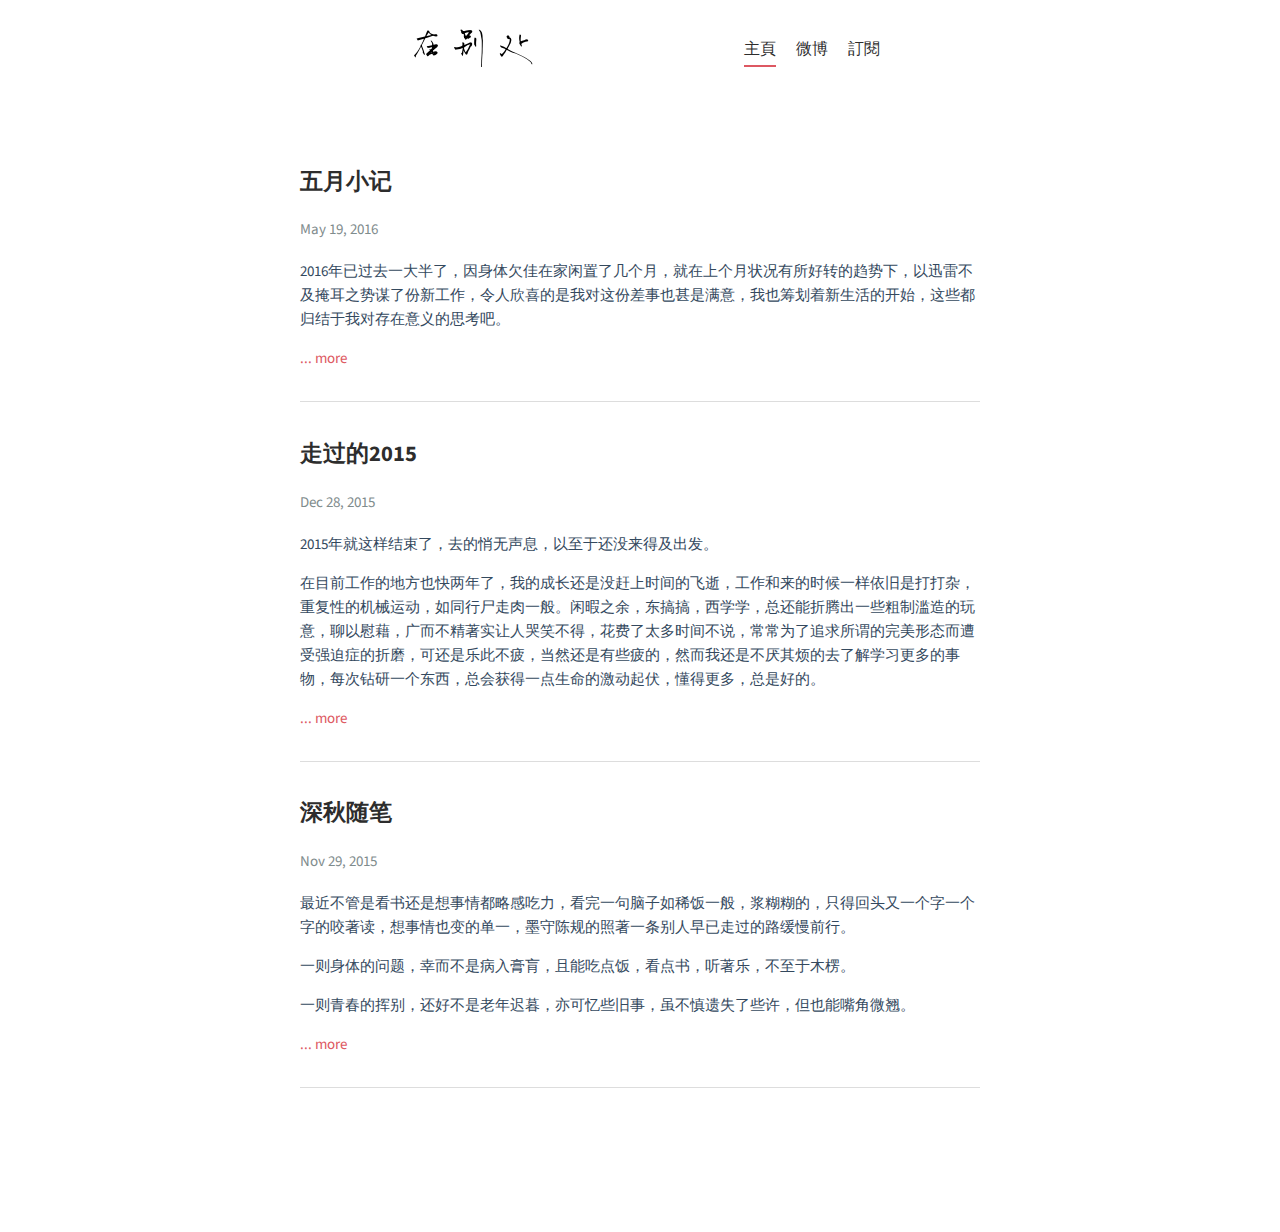
<file: index.html>
<!DOCTYPE html><html><head><meta charset="utf-8"><meta name="X-UA-Compatible" content="IE=edge"><title>在别处</title><meta name="description" content="A Blog Powered By Hexo"><meta name="viewport" content="width=device-width, initial-scale=1"><link rel="short icon" href="/favicon.ico"><link rel="stylesheet" href="/css/kae.css"><link rel="stylesheet" href="http://fonts.useso.com/css?family=Source+Sans+Pro:400,600" type="text/css"></head><body><header><a href="/" class="logo-link"><img src="/logo.png"></a><ul class="nav nav-list"><li class="nav-list-item"><a href="/" target="_self" class="nav-list-link active">主頁</a></li><li class="nav-list-item"><a href="http://weibo.com/5936014443/profile?rightmod=1&amp;wvr=6&amp;mod=personnumber&amp;is_all=1" target="_blank" class="nav-list-link">微博</a></li><li class="nav-list-item"><a href="/atom.xml" target="_self" class="nav-list-link">訂閱</a></li></ul></header><section class="container"><ul class="home post-list"><li class="post-list-item"><article class="post-block"><h2 class="post-title"><a href="/2016/05/19/new-life/" class="post-title-link">五月小记</a></h2><div class="post-meta"><div class="post-time">May 19, 2016</div></div><div class="post-content"><p>2016年已过去一大半了，因身体欠佳在家闲置了几个月，就在上个月状况有所好转的趋势下，以迅雷不及掩耳之势谋了份新工作，令人欣喜的是我对这份差事也甚是满意，我也筹划着新生活的开始，这些都归结于我对存在意义的思考吧。</div><a href="2016/05/19/new-life/" class="read-more">... more</a></article></li><li class="post-list-item"><article class="post-block"><h2 class="post-title"><a href="/2015/12/28/2015-summary/" class="post-title-link">走过的2015</a></h2><div class="post-meta"><div class="post-time">Dec 28, 2015</div></div><div class="post-content"><p>2015年就这样结束了，去的悄无声息，以至于还没来得及出发。</p>
<p>在目前工作的地方也快两年了，我的成长还是没赶上时间的飞逝，工作和来的时候一样依旧是打打杂，重复性的机械运动，如同行尸走肉一般。闲暇之余，东搞搞，西学学，总还能折腾出一些粗制滥造的玩意，聊以慰藉，广而不精著实让人哭笑不得，花费了太多时间不说，常常为了追求所谓的完美形态而遭受强迫症的折磨，可还是乐此不疲，当然还是有些疲的，然而我还是不厌其烦的去了解学习更多的事物，每次钻研一个东西，总会获得一点生命的激动起伏，懂得更多，总是好的。</div><a href="2015/12/28/2015-summary/" class="read-more">... more</a></article></li><li class="post-list-item"><article class="post-block"><h2 class="post-title"><a href="/2015/11/29/shen-qiu-sui-bi/" class="post-title-link">深秋随笔</a></h2><div class="post-meta"><div class="post-time">Nov 29, 2015</div></div><div class="post-content"><p>最近不管是看书还是想事情都略感吃力，看完一句脑子如稀饭一般，浆糊糊的，只得回头又一个字一个字的咬著读，想事情也变的单一，墨守陈规的照著一条别人早已走过的路缓慢前行。</p>
<p>一则身体的问题，幸而不是病入膏肓，且能吃点饭，看点书，听著乐，不至于木楞。</p>
<p>一则青春的挥别，还好不是老年迟暮，亦可忆些旧事，虽不慎遗失了些许，但也能嘴角微翘。</div><a href="2015/11/29/shen-qiu-sui-bi/" class="read-more">... more</a></article></li></ul></section><footer><div class="paginator"><a class="prev"> </a><a class="prev"> </a></div></footer><script src="https://cdn.mathjax.org/mathjax/latest/MathJax.js?config=TeX-AMS-MML_HTMLorMML"></script></body></html>
</file>
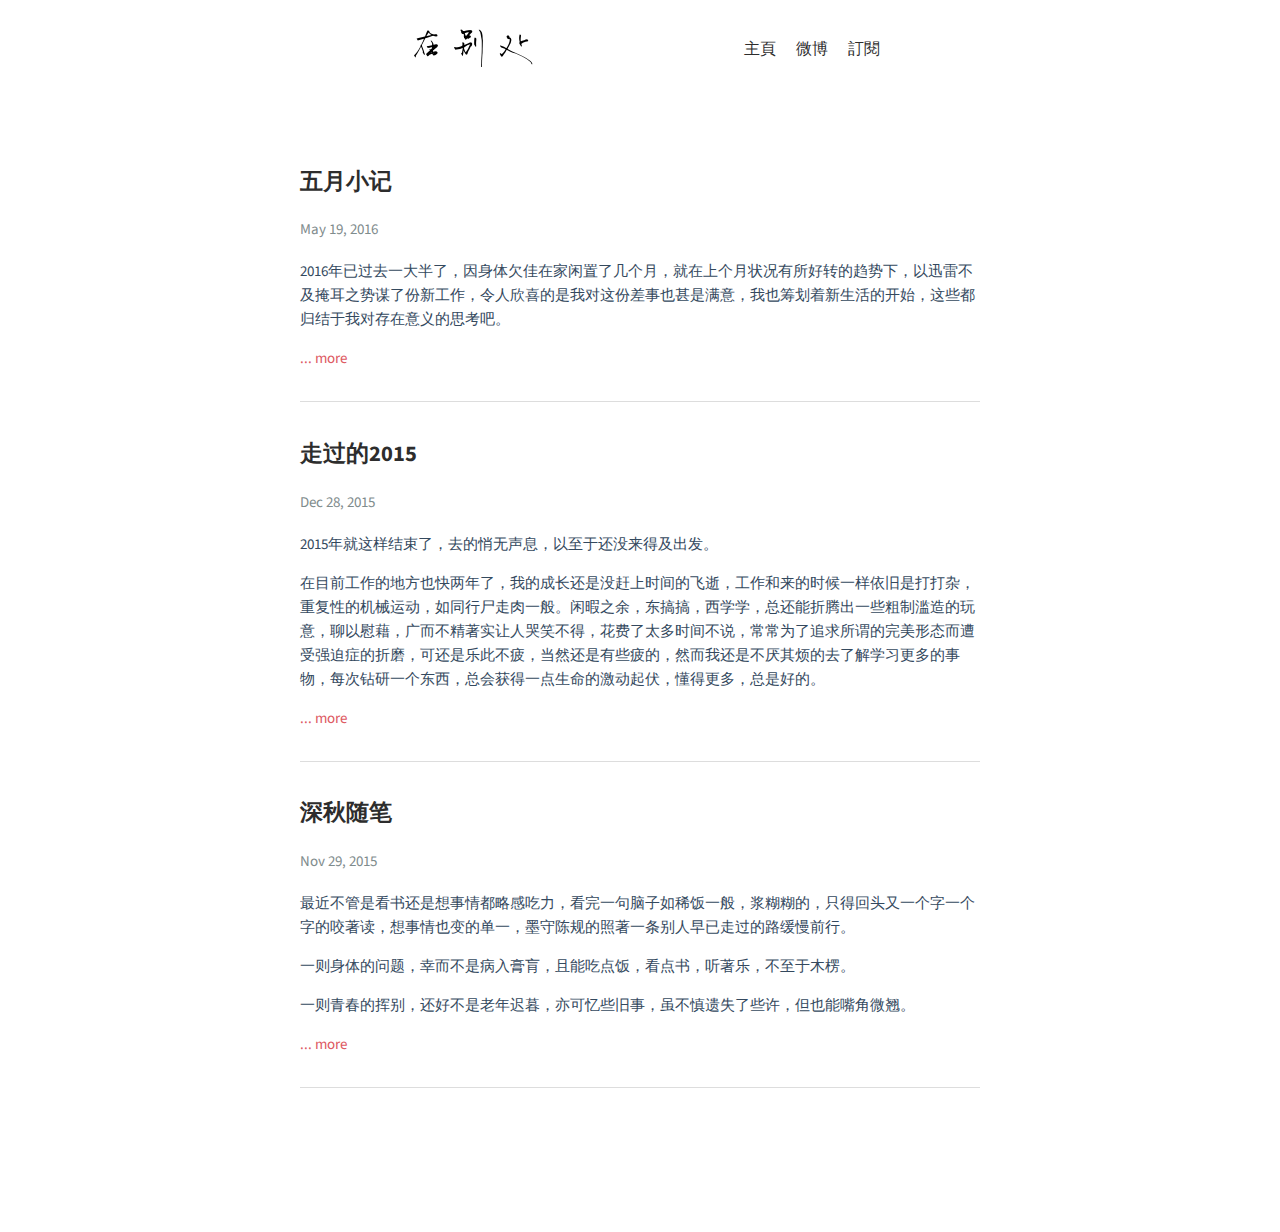
<file: archives/index.html>
<!DOCTYPE html><html><head><meta charset="utf-8"><meta name="X-UA-Compatible" content="IE=edge"><title>在别处</title><meta name="description" content="A Blog Powered By Hexo"><meta name="viewport" content="width=device-width, initial-scale=1"><link rel="short icon" href="/favicon.ico"><link rel="stylesheet" href="/css/kae.css"><link rel="stylesheet" href="http://fonts.useso.com/css?family=Source+Sans+Pro:400,600" type="text/css"></head><body><header><a href="/" class="logo-link"><img src="/logo.png"></a><ul class="nav nav-list"><li class="nav-list-item"><a href="/" target="_self" class="nav-list-link">主頁</a></li><li class="nav-list-item"><a href="http://weibo.com/5936014443/profile?rightmod=1&amp;wvr=6&amp;mod=personnumber&amp;is_all=1" target="_blank" class="nav-list-link">微博</a></li><li class="nav-list-item"><a href="/atom.xml" target="_self" class="nav-list-link">訂閱</a></li></ul></header><section class="container"><ul class="home post-list"><li class="post-list-item"><article class="post-block"><h2 class="post-title"><a href="/2016/05/19/new-life/" class="post-title-link">五月小记</a></h2><div class="post-meta"><div class="post-time">May 19, 2016</div></div><div class="post-content"><p>2016年已过去一大半了，因身体欠佳在家闲置了几个月，就在上个月状况有所好转的趋势下，以迅雷不及掩耳之势谋了份新工作，令人欣喜的是我对这份差事也甚是满意，我也筹划着新生活的开始，这些都归结于我对存在意义的思考吧。</div><a href="2016/05/19/new-life/" class="read-more">... more</a></article></li><li class="post-list-item"><article class="post-block"><h2 class="post-title"><a href="/2015/12/28/2015-summary/" class="post-title-link">走过的2015</a></h2><div class="post-meta"><div class="post-time">Dec 28, 2015</div></div><div class="post-content"><p>2015年就这样结束了，去的悄无声息，以至于还没来得及出发。</p>
<p>在目前工作的地方也快两年了，我的成长还是没赶上时间的飞逝，工作和来的时候一样依旧是打打杂，重复性的机械运动，如同行尸走肉一般。闲暇之余，东搞搞，西学学，总还能折腾出一些粗制滥造的玩意，聊以慰藉，广而不精著实让人哭笑不得，花费了太多时间不说，常常为了追求所谓的完美形态而遭受强迫症的折磨，可还是乐此不疲，当然还是有些疲的，然而我还是不厌其烦的去了解学习更多的事物，每次钻研一个东西，总会获得一点生命的激动起伏，懂得更多，总是好的。</div><a href="2015/12/28/2015-summary/" class="read-more">... more</a></article></li><li class="post-list-item"><article class="post-block"><h2 class="post-title"><a href="/2015/11/29/shen-qiu-sui-bi/" class="post-title-link">深秋随笔</a></h2><div class="post-meta"><div class="post-time">Nov 29, 2015</div></div><div class="post-content"><p>最近不管是看书还是想事情都略感吃力，看完一句脑子如稀饭一般，浆糊糊的，只得回头又一个字一个字的咬著读，想事情也变的单一，墨守陈规的照著一条别人早已走过的路缓慢前行。</p>
<p>一则身体的问题，幸而不是病入膏肓，且能吃点饭，看点书，听著乐，不至于木楞。</p>
<p>一则青春的挥别，还好不是老年迟暮，亦可忆些旧事，虽不慎遗失了些许，但也能嘴角微翘。</div><a href="2015/11/29/shen-qiu-sui-bi/" class="read-more">... more</a></article></li></ul></section><footer><div class="paginator"><a class="prev"> </a><a class="prev"> </a></div></footer><script src="https://cdn.mathjax.org/mathjax/latest/MathJax.js?config=TeX-AMS-MML_HTMLorMML"></script></body></html>
</file>
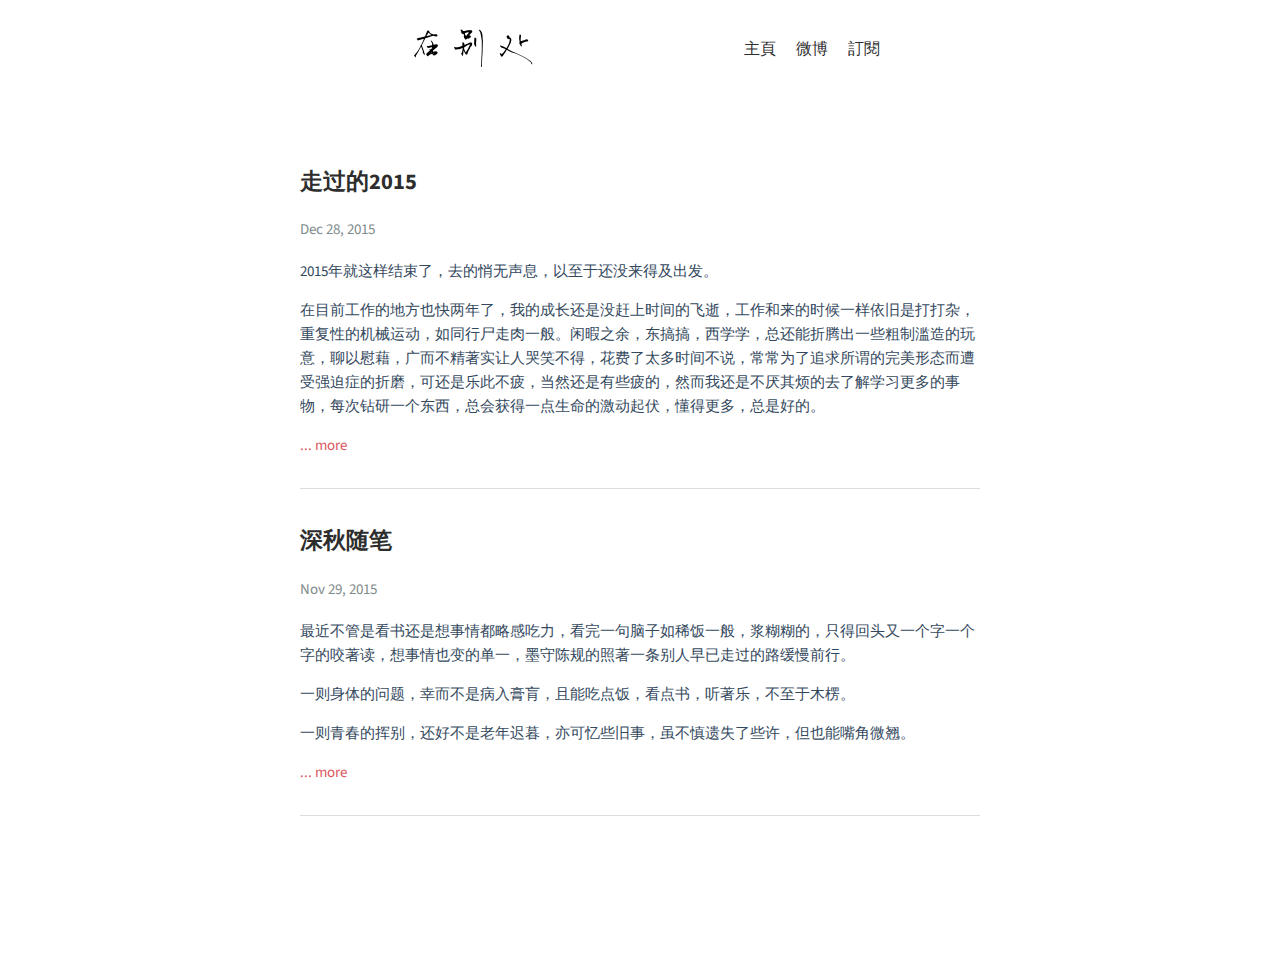
<file: archives/2015/index.html>
<!DOCTYPE html><html><head><meta charset="utf-8"><meta name="X-UA-Compatible" content="IE=edge"><title>在别处</title><meta name="description" content="A Blog Powered By Hexo"><meta name="viewport" content="width=device-width, initial-scale=1"><link rel="short icon" href="/favicon.ico"><link rel="stylesheet" href="/css/kae.css"><link rel="stylesheet" href="http://fonts.useso.com/css?family=Source+Sans+Pro:400,600" type="text/css"></head><body><header><a href="/" class="logo-link"><img src="/logo.png"></a><ul class="nav nav-list"><li class="nav-list-item"><a href="/" target="_self" class="nav-list-link">主頁</a></li><li class="nav-list-item"><a href="http://weibo.com/5936014443/profile?rightmod=1&amp;wvr=6&amp;mod=personnumber&amp;is_all=1" target="_blank" class="nav-list-link">微博</a></li><li class="nav-list-item"><a href="/atom.xml" target="_self" class="nav-list-link">訂閱</a></li></ul></header><section class="container"><ul class="home post-list"><li class="post-list-item"><article class="post-block"><h2 class="post-title"><a href="/2015/12/28/2015-summary/" class="post-title-link">走过的2015</a></h2><div class="post-meta"><div class="post-time">Dec 28, 2015</div></div><div class="post-content"><p>2015年就这样结束了，去的悄无声息，以至于还没来得及出发。</p>
<p>在目前工作的地方也快两年了，我的成长还是没赶上时间的飞逝，工作和来的时候一样依旧是打打杂，重复性的机械运动，如同行尸走肉一般。闲暇之余，东搞搞，西学学，总还能折腾出一些粗制滥造的玩意，聊以慰藉，广而不精著实让人哭笑不得，花费了太多时间不说，常常为了追求所谓的完美形态而遭受强迫症的折磨，可还是乐此不疲，当然还是有些疲的，然而我还是不厌其烦的去了解学习更多的事物，每次钻研一个东西，总会获得一点生命的激动起伏，懂得更多，总是好的。</div><a href="2015/12/28/2015-summary/" class="read-more">... more</a></article></li><li class="post-list-item"><article class="post-block"><h2 class="post-title"><a href="/2015/11/29/shen-qiu-sui-bi/" class="post-title-link">深秋随笔</a></h2><div class="post-meta"><div class="post-time">Nov 29, 2015</div></div><div class="post-content"><p>最近不管是看书还是想事情都略感吃力，看完一句脑子如稀饭一般，浆糊糊的，只得回头又一个字一个字的咬著读，想事情也变的单一，墨守陈规的照著一条别人早已走过的路缓慢前行。</p>
<p>一则身体的问题，幸而不是病入膏肓，且能吃点饭，看点书，听著乐，不至于木楞。</p>
<p>一则青春的挥别，还好不是老年迟暮，亦可忆些旧事，虽不慎遗失了些许，但也能嘴角微翘。</div><a href="2015/11/29/shen-qiu-sui-bi/" class="read-more">... more</a></article></li></ul></section><footer><div class="paginator"><a class="prev"> </a><a class="prev"> </a></div></footer><script src="https://cdn.mathjax.org/mathjax/latest/MathJax.js?config=TeX-AMS-MML_HTMLorMML"></script></body></html>
</file>
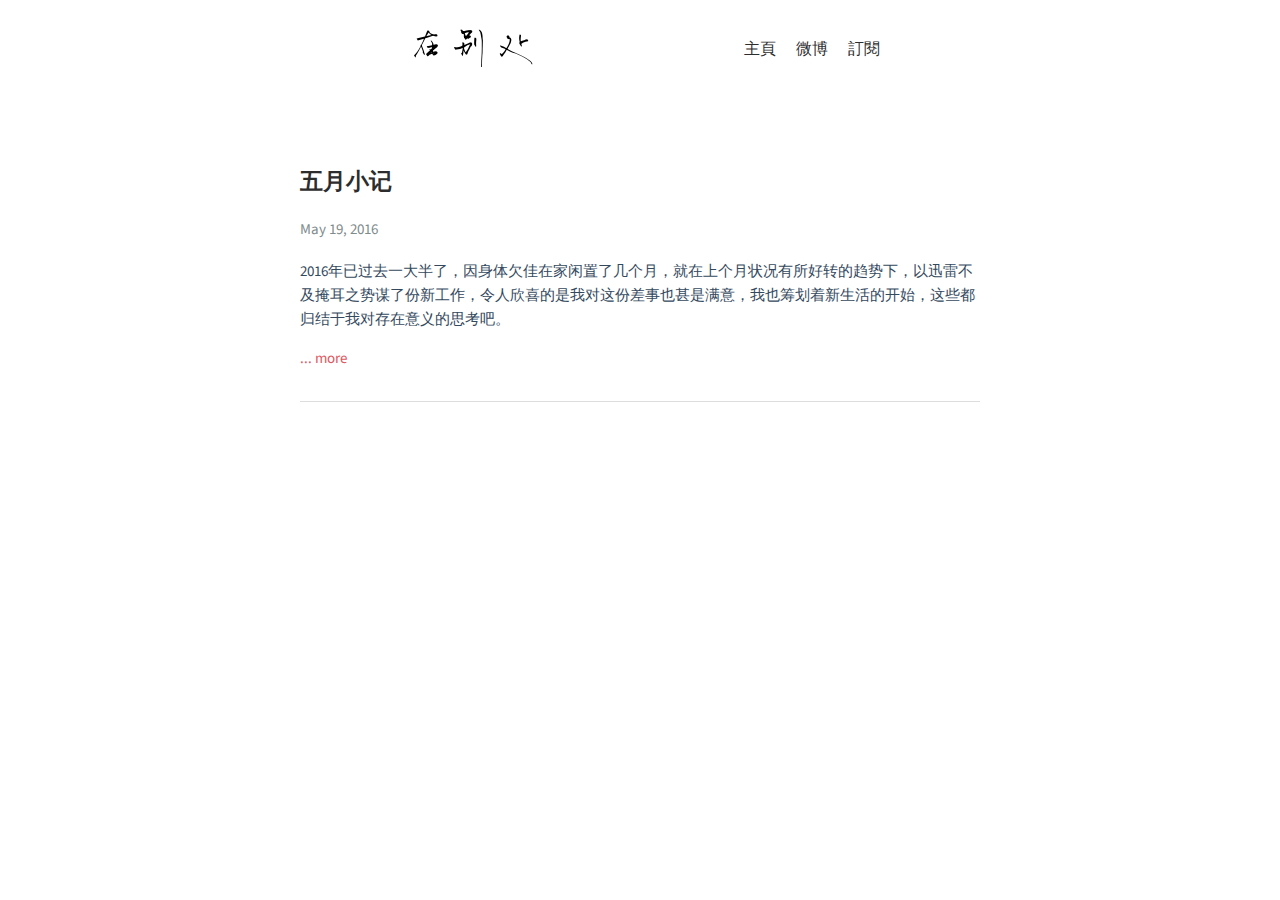
<file: archives/2016/index.html>
<!DOCTYPE html><html><head><meta charset="utf-8"><meta name="X-UA-Compatible" content="IE=edge"><title>在别处</title><meta name="description" content="A Blog Powered By Hexo"><meta name="viewport" content="width=device-width, initial-scale=1"><link rel="short icon" href="/favicon.ico"><link rel="stylesheet" href="/css/kae.css"><link rel="stylesheet" href="http://fonts.useso.com/css?family=Source+Sans+Pro:400,600" type="text/css"></head><body><header><a href="/" class="logo-link"><img src="/logo.png"></a><ul class="nav nav-list"><li class="nav-list-item"><a href="/" target="_self" class="nav-list-link">主頁</a></li><li class="nav-list-item"><a href="http://weibo.com/5936014443/profile?rightmod=1&amp;wvr=6&amp;mod=personnumber&amp;is_all=1" target="_blank" class="nav-list-link">微博</a></li><li class="nav-list-item"><a href="/atom.xml" target="_self" class="nav-list-link">訂閱</a></li></ul></header><section class="container"><ul class="home post-list"><li class="post-list-item"><article class="post-block"><h2 class="post-title"><a href="/2016/05/19/new-life/" class="post-title-link">五月小记</a></h2><div class="post-meta"><div class="post-time">May 19, 2016</div></div><div class="post-content"><p>2016年已过去一大半了，因身体欠佳在家闲置了几个月，就在上个月状况有所好转的趋势下，以迅雷不及掩耳之势谋了份新工作，令人欣喜的是我对这份差事也甚是满意，我也筹划着新生活的开始，这些都归结于我对存在意义的思考吧。</div><a href="2016/05/19/new-life/" class="read-more">... more</a></article></li></ul></section><footer><div class="paginator"><a class="prev"> </a><a class="prev"> </a></div></footer><script src="https://cdn.mathjax.org/mathjax/latest/MathJax.js?config=TeX-AMS-MML_HTMLorMML"></script></body></html>
</file>
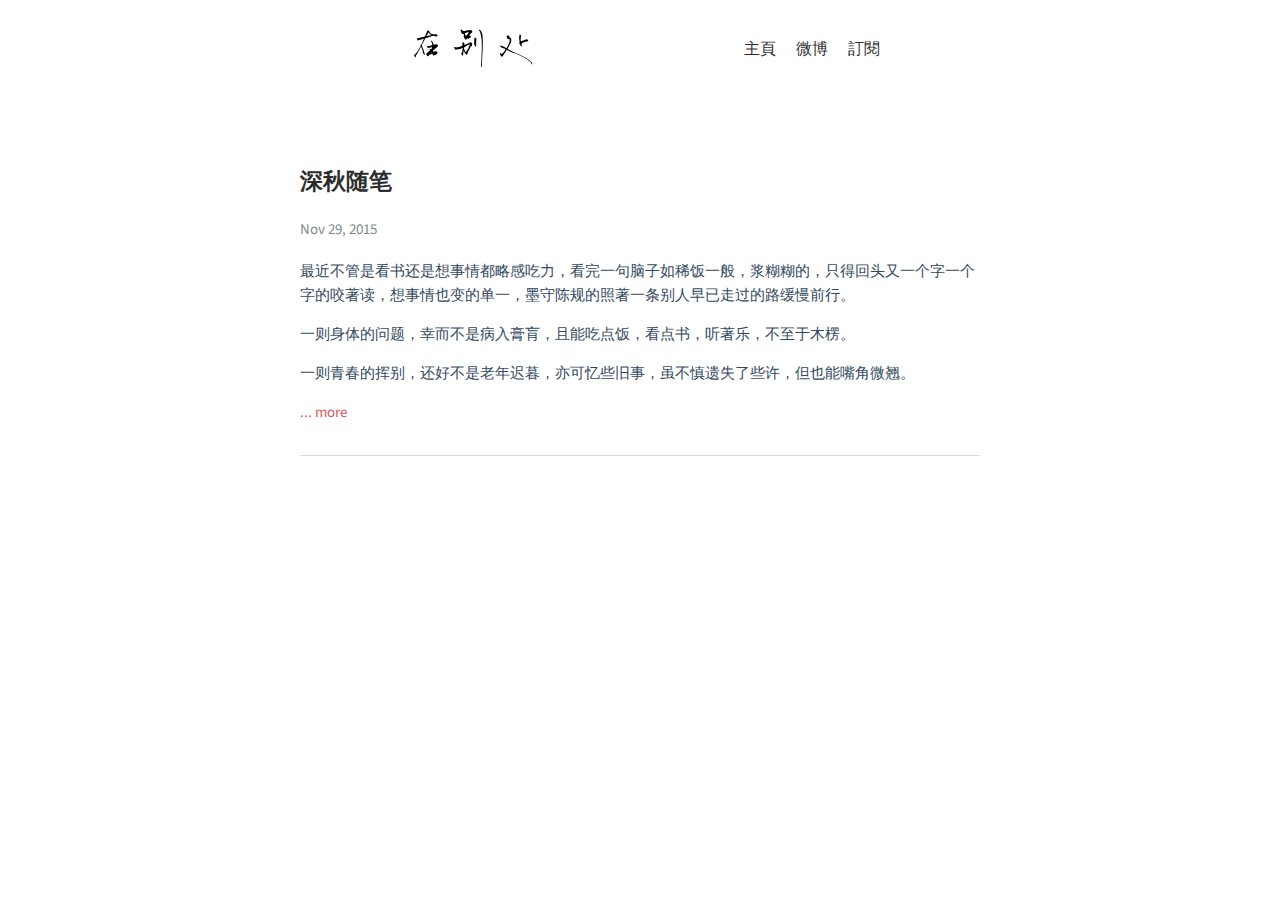
<file: archives/2015/11/index.html>
<!DOCTYPE html><html><head><meta charset="utf-8"><meta name="X-UA-Compatible" content="IE=edge"><title>在别处</title><meta name="description" content="A Blog Powered By Hexo"><meta name="viewport" content="width=device-width, initial-scale=1"><link rel="short icon" href="/favicon.ico"><link rel="stylesheet" href="/css/kae.css"><link rel="stylesheet" href="http://fonts.useso.com/css?family=Source+Sans+Pro:400,600" type="text/css"></head><body><header><a href="/" class="logo-link"><img src="/logo.png"></a><ul class="nav nav-list"><li class="nav-list-item"><a href="/" target="_self" class="nav-list-link">主頁</a></li><li class="nav-list-item"><a href="http://weibo.com/5936014443/profile?rightmod=1&amp;wvr=6&amp;mod=personnumber&amp;is_all=1" target="_blank" class="nav-list-link">微博</a></li><li class="nav-list-item"><a href="/atom.xml" target="_self" class="nav-list-link">訂閱</a></li></ul></header><section class="container"><ul class="home post-list"><li class="post-list-item"><article class="post-block"><h2 class="post-title"><a href="/2015/11/29/shen-qiu-sui-bi/" class="post-title-link">深秋随笔</a></h2><div class="post-meta"><div class="post-time">Nov 29, 2015</div></div><div class="post-content"><p>最近不管是看书还是想事情都略感吃力，看完一句脑子如稀饭一般，浆糊糊的，只得回头又一个字一个字的咬著读，想事情也变的单一，墨守陈规的照著一条别人早已走过的路缓慢前行。</p>
<p>一则身体的问题，幸而不是病入膏肓，且能吃点饭，看点书，听著乐，不至于木楞。</p>
<p>一则青春的挥别，还好不是老年迟暮，亦可忆些旧事，虽不慎遗失了些许，但也能嘴角微翘。</div><a href="2015/11/29/shen-qiu-sui-bi/" class="read-more">... more</a></article></li></ul></section><footer><div class="paginator"><a class="prev"> </a><a class="prev"> </a></div></footer><script src="https://cdn.mathjax.org/mathjax/latest/MathJax.js?config=TeX-AMS-MML_HTMLorMML"></script></body></html>
</file>
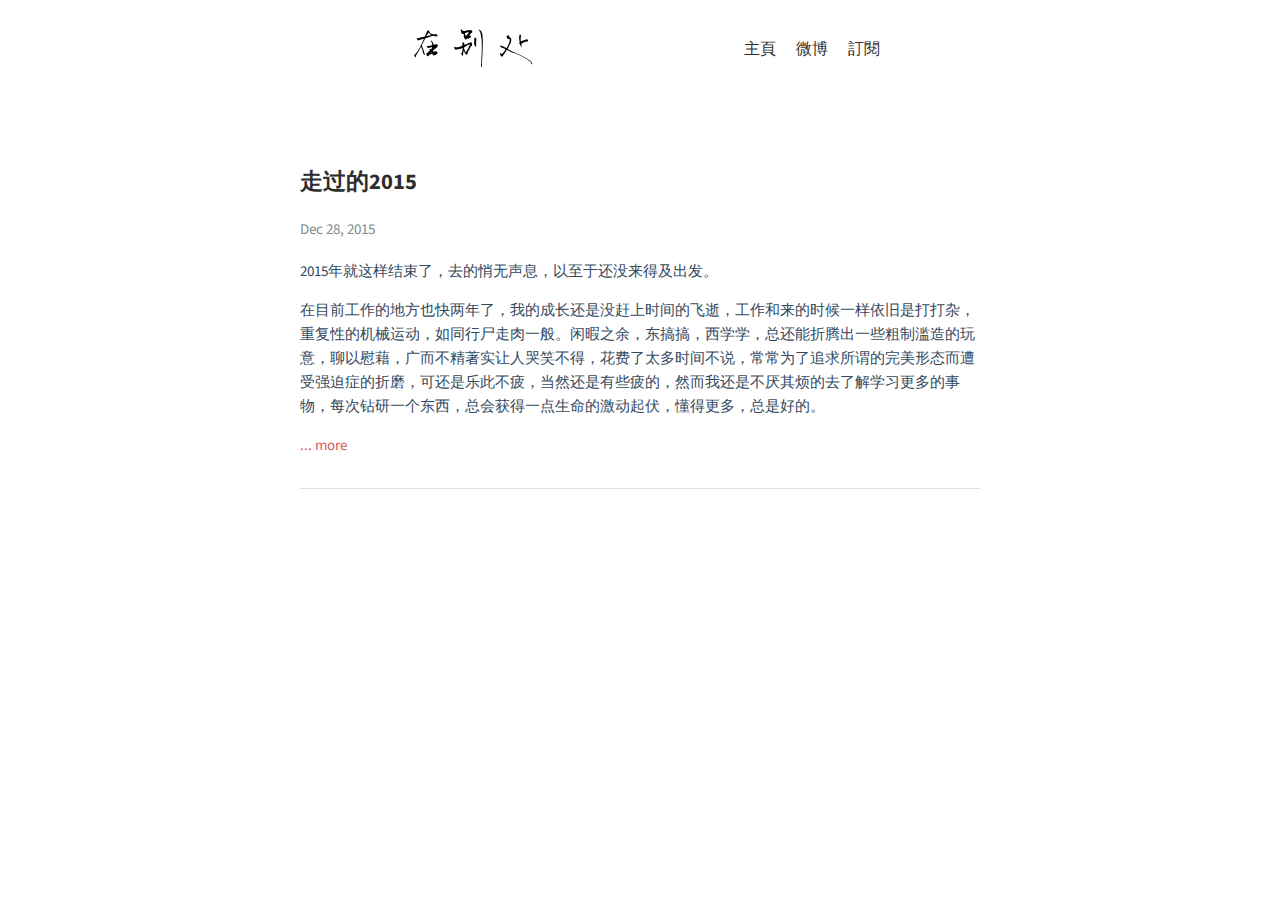
<file: archives/2015/12/index.html>
<!DOCTYPE html><html><head><meta charset="utf-8"><meta name="X-UA-Compatible" content="IE=edge"><title>在别处</title><meta name="description" content="A Blog Powered By Hexo"><meta name="viewport" content="width=device-width, initial-scale=1"><link rel="short icon" href="/favicon.ico"><link rel="stylesheet" href="/css/kae.css"><link rel="stylesheet" href="http://fonts.useso.com/css?family=Source+Sans+Pro:400,600" type="text/css"></head><body><header><a href="/" class="logo-link"><img src="/logo.png"></a><ul class="nav nav-list"><li class="nav-list-item"><a href="/" target="_self" class="nav-list-link">主頁</a></li><li class="nav-list-item"><a href="http://weibo.com/5936014443/profile?rightmod=1&amp;wvr=6&amp;mod=personnumber&amp;is_all=1" target="_blank" class="nav-list-link">微博</a></li><li class="nav-list-item"><a href="/atom.xml" target="_self" class="nav-list-link">訂閱</a></li></ul></header><section class="container"><ul class="home post-list"><li class="post-list-item"><article class="post-block"><h2 class="post-title"><a href="/2015/12/28/2015-summary/" class="post-title-link">走过的2015</a></h2><div class="post-meta"><div class="post-time">Dec 28, 2015</div></div><div class="post-content"><p>2015年就这样结束了，去的悄无声息，以至于还没来得及出发。</p>
<p>在目前工作的地方也快两年了，我的成长还是没赶上时间的飞逝，工作和来的时候一样依旧是打打杂，重复性的机械运动，如同行尸走肉一般。闲暇之余，东搞搞，西学学，总还能折腾出一些粗制滥造的玩意，聊以慰藉，广而不精著实让人哭笑不得，花费了太多时间不说，常常为了追求所谓的完美形态而遭受强迫症的折磨，可还是乐此不疲，当然还是有些疲的，然而我还是不厌其烦的去了解学习更多的事物，每次钻研一个东西，总会获得一点生命的激动起伏，懂得更多，总是好的。</div><a href="2015/12/28/2015-summary/" class="read-more">... more</a></article></li></ul></section><footer><div class="paginator"><a class="prev"> </a><a class="prev"> </a></div></footer><script src="https://cdn.mathjax.org/mathjax/latest/MathJax.js?config=TeX-AMS-MML_HTMLorMML"></script></body></html>
</file>
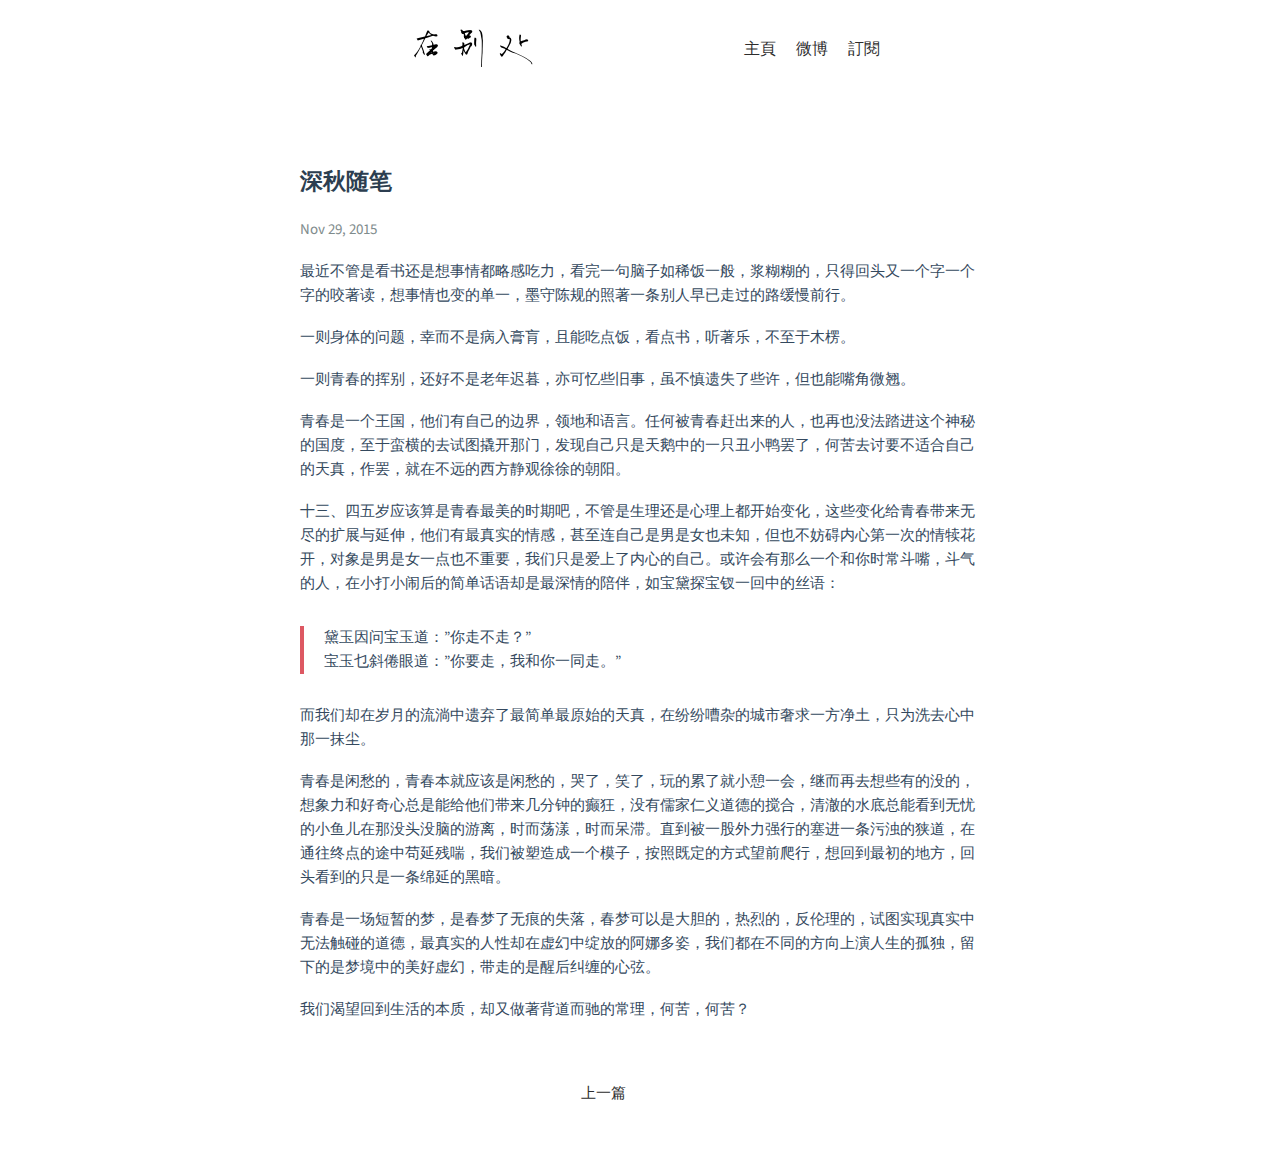
<file: 2015/11/29/shen-qiu-sui-bi/index.html>
<!DOCTYPE html><html><head><meta charset="utf-8"><meta name="X-UA-Compatible" content="IE=edge"><title>深秋随笔 · 在别处</title><meta name="description" content="最近不管是看书还是想事情都略感吃力，看完一句脑子如稀饭一般，浆糊糊的，只得回头又一个字一个字的咬著读，想事情也变的单一，墨守陈规的照著一条别人早已走过的路缓慢前行。
一则身体的问题，幸而不是病入膏肓，且能吃点饭，看点书，听著乐，不至于木楞。
一则青春的挥别，还好不是老年迟暮，亦可忆些旧事，虽不慎遗失了些许，但也能嘴角微翘。
青春是一个王国，他们有自己的边界，领地和语言。任何被青春赶出来的人，也再也没法踏进这个神秘的国度，至于蛮横的去试图撬开那门，发现自己只是天鹅中的一只丑小鸭罢了，何苦去讨要不适合自己的天真，作罢，就在不远的西方静观徐徐的朝阳。
十三、四五岁应该算是青春最美的时期吧，不管是生理还是心理上都开始变化，这些变化给青春带来无尽的扩展与延伸，他们有最真实的情感，甚至连自己是男是女也未知，但也不妨碍内心第一次的情犊花开，对象是男是女一点也不重要，我们只是爱上了内心的自己。或许会有那么一个和你时常斗嘴，斗气的人，在小打小闹后的简单话语却是最深情的陪伴，如宝黛探宝钗一回中的丝语：

黛玉因问宝玉道：”你走不走？”宝玉乜斜倦眼道：”你要走，我和你一同走。”

而我们却在岁月的流淌中遗弃了最简单最原始的天"><meta name="viewport" content="width=device-width, initial-scale=1"><link rel="short icon" href="/favicon.ico"><link rel="stylesheet" href="/css/kae.css"><link rel="stylesheet" href="http://fonts.useso.com/css?family=Source+Sans+Pro:400,600" type="text/css"></head><body><header><a href="/" class="logo-link"><img src="/logo.png"></a><ul class="nav nav-list"><li class="nav-list-item"><a href="/" target="_self" class="nav-list-link">主頁</a></li><li class="nav-list-item"><a href="http://weibo.com/5936014443/profile?rightmod=1&amp;wvr=6&amp;mod=personnumber&amp;is_all=1" target="_blank" class="nav-list-link">微博</a></li><li class="nav-list-item"><a href="/atom.xml" target="_self" class="nav-list-link">訂閱</a></li></ul></header><section class="container"><div class="post"><article class="post-block"><h2 class="post-title">深秋随笔</h2><div class="post-meta"><div class="post-time">Nov 29, 2015</div></div><div class="post-content"><p>最近不管是看书还是想事情都略感吃力，看完一句脑子如稀饭一般，浆糊糊的，只得回头又一个字一个字的咬著读，想事情也变的单一，墨守陈规的照著一条别人早已走过的路缓慢前行。</p>
<p>一则身体的问题，幸而不是病入膏肓，且能吃点饭，看点书，听著乐，不至于木楞。</p>
<p>一则青春的挥别，还好不是老年迟暮，亦可忆些旧事，虽不慎遗失了些许，但也能嘴角微翘。<a id="more"></a></p>
<p>青春是一个王国，他们有自己的边界，领地和语言。任何被青春赶出来的人，也再也没法踏进这个神秘的国度，至于蛮横的去试图撬开那门，发现自己只是天鹅中的一只丑小鸭罢了，何苦去讨要不适合自己的天真，作罢，就在不远的西方静观徐徐的朝阳。</p>
<p>十三、四五岁应该算是青春最美的时期吧，不管是生理还是心理上都开始变化，这些变化给青春带来无尽的扩展与延伸，他们有最真实的情感，甚至连自己是男是女也未知，但也不妨碍内心第一次的情犊花开，对象是男是女一点也不重要，我们只是爱上了内心的自己。或许会有那么一个和你时常斗嘴，斗气的人，在小打小闹后的简单话语却是最深情的陪伴，如宝黛探宝钗一回中的丝语：</p>
<blockquote>
<p>黛玉因问宝玉道：”你走不走？”<br>宝玉乜斜倦眼道：”你要走，我和你一同走。”</p>
</blockquote>
<p>而我们却在岁月的流淌中遗弃了最简单最原始的天真，在纷纷嘈杂的城市奢求一方净土，只为洗去心中那一抹尘。</p>
<p>青春是闲愁的，青春本就应该是闲愁的，哭了，笑了，玩的累了就小憩一会，继而再去想些有的没的，想象力和好奇心总是能给他们带来几分钟的癫狂，没有儒家仁义道德的搅合，清澈的水底总能看到无忧的小鱼儿在那没头没脑的游离，时而荡漾，时而呆滞。直到被一股外力强行的塞进一条污浊的狭道，在通往终点的途中苟延残喘，我们被塑造成一个模子，按照既定的方式望前爬行，想回到最初的地方，回头看到的只是一条绵延的黑暗。</p>
<p>青春是一场短暂的梦，是春梦了无痕的失落，春梦可以是大胆的，热烈的，反伦理的，试图实现真实中无法触碰的道德，最真实的人性却在虚幻中绽放的阿娜多姿，我们都在不同的方向上演人生的孤独，留下的是梦境中的美好虚幻，带走的是醒后纠缠的心弦。</p>
<p>我们渴望回到生活的本质，却又做著背道而驰的常理，何苦，何苦？</p>
</div></article></div></section><footer><div class="paginator"><a href="/2015/12/28/2015-summary/" class="prev">上一篇</a><a class="prev"> </a></div></footer><script src="https://cdn.mathjax.org/mathjax/latest/MathJax.js?config=TeX-AMS-MML_HTMLorMML"></script></body></html>
</file>
<file: css/kae.css>
/*! normalize.css v3.0.3 | MIT License | github.com/necolas/normalize.css */
html{font-family:sans-serif;-ms-text-size-adjust:100%;-webkit-text-size-adjust:100%}
body{margin:0}
article,aside,details,figcaption,figure,footer,header,hgroup,main,menu,nav,section,summary{display:block}
audio,canvas,progress,video{display:inline-block;vertical-align:baseline}
audio:not([controls]){display:none;height:0}
[hidden],template{display:none}
a{background-color:transparent}
a:active,a:hover{outline:0}
abbr[title]{border-bottom:1px dotted}
b,strong{font-weight:bold}
dfn{font-style:italic}
h1{font-size:2em;margin:0.67em 0}
mark{background:#ff0;color:#000}
small{font-size:80%}
sub,sup{font-size:75%;line-height:0;position:relative;vertical-align:baseline}
sup{top:-0.5em}
sub{bottom:-0.25em}
img{border:0}
svg:not(:root){overflow:hidden}
figure{margin:1em 40px}
hr{box-sizing:content-box;height:0}
pre{overflow:auto}
code,kbd,pre,samp{font-family:monospace, monospace;font-size:1em}
button,input,optgroup,select,textarea{color:inherit;font:inherit;margin:0}
button{overflow:visible}
button,select{text-transform:none}
button,html input[type="button"],input[type="reset"],input[type="submit"]{-webkit-appearance:button;cursor:pointer}
button[disabled],html input[disabled]{cursor:default}
button::-moz-focus-inner,input::-moz-focus-inner{border:0;padding:0}
input{line-height:normal}
input[type="checkbox"],input[type="radio"]{box-sizing:border-box;padding:0}
input[type="number"]::-webkit-inner-spin-button,input[type="number"]::-webkit-outer-spin-button{height:auto}
input[type="search"]{-webkit-appearance:textfield;box-sizing:content-box}
input[type="search"]::-webkit-search-cancel-button,input[type="search"]::-webkit-search-decoration{-webkit-appearance:none}
fieldset{border:1px solid #c0c0c0;margin:0 2px;padding:0.35em 0.625em 0.75em}
legend{border:0;padding:0}
textarea{overflow:auto}
optgroup{font-weight:bold}
table{border-collapse:collapse;border-spacing:0}
td,th{padding:0}
body{margin:0;color:#34495e;font-size:15px;line-height:1.6;font-family:'Source Sans Pro', 'Helvetica Neue', Arial, sans-serif}
ul.nav,ul.post-list{margin:0;padding:0;list-style-type:none}
a,a:active{color:#2d2d2d;text-decoration:none}
a.nav-list-link.active,a.nav-list-link:hover,a.post-title-link:hover{border-bottom:2px solid #dd5862}
hr{border:0}
code{margin:0 2px;padding:3px 5px;color:#e96900;border-radius:2px;white-space:nowrap}
table{width:100%}
table thead{background-color:#ddd}
table thead th{padding:5px}
table tbody tr:nth-child(2n){background-color:#eee}
table tbody td{padding:5px}
header{height:60px}
header .logo-link{float:left}
header .nav{float:right;left:80px}
header .logo-link img{height:47px;padding:0 0;}
header .nav-list-item{display:inline-block;padding:18px  10px}
header .nav-list-item a{font-size:16px;line-height:1.4;padding:5px 0}
.home.post-list{margin:2em 0}
.home.post-list .post-list-item{padding:1em 0 2em;border-bottom:1px solid #ddd}
.home.post-list .post-content h2:before,.home.post-list .post-content h3:before,.home.post-list .post-content h4:before,.home.post-list .post-content h5:before,.home.post-list .post-content h6:before{content:''}
.home.post-list .read-more{color:#dd5862}
.post{padding-top:1em}
.post figure,.post p,.post ul,.post ol{margin:1.2em 0}
.post-block .post-title{color:#2c3e50}
.post-block .post-time{color:#7f8c8d;margin:1.2em 0}
.post-content h2,.post-content h3,.post-content h4,.post-content h5,.post-content h6{position:relative}
.post-content h2:before,.post-content h3:before,.post-content h4:before,.post-content h5:before,.post-content h6:before{content:"#";color:#dd5862;position:absolute;left:-0.7em;top:-4px;font-size:1.2em;font-weight:bold}
.post-content h2,.post-content h3{font-size:22px}
.post-content h2{margin:2em 0 0.8em;padding-bottom:0.7em;border-bottom:1px solid #ddd}
.post-content h2:before{content:none}
.post-content h3{position:relative;margin:3em 0 1.2em;font-size:1.2em}
.post-content h3:before{content:"#";color:#dd5862;position:absolute;left:-0.7em;top:-2px;font-size:1.2em;font-weight:bold}
.post-content h4,.post-content h5,.post-content h6{font-size:18px}
.post-content ul{padding-left:1.25em;line-height:1.4em}
.post-content ul ul,.post-content ul p{margin:0.6em 0}
.post-content li{margin:0.25em 0}
.post-content a{color:#dd5862}
.post-content blockquote{margin:2em 0;padding-left:20px;border-left:4px solid #dd5862}
.post-content img{display:block;max-width:100%;margin:1em auto}
.post-content .tip{position:relative;margin:2em 0;padding:12px 24px 12px 30px;border-left:4px solid #f66;border-top-right-radius:2px;border-bottom-right-radius:2px;background-color:#f8f8f8}
.post-content .tip br{display:none}
.post-content .tip:before{position:absolute;top:14px;left:-12px;content:"!";width:20px;height:20px;border-radius:100%;color:#fff;font-size:14px;line-height:20px;font-weight:bold;text-align:center;background-color:#f66;font-family:'Dosis', 'Source Sans Pro', 'Helvetica Neue', Arial, sans-serif}
code,pre{font-size:0.8em;background-color:#f8f8f8;font-family:'Roboto Mono', Monaco, courier, monospace}
.highlight{position:relative;margin:0;padding:0.8em 0.8em 0.4em;border-radius:2px;line-height:1.1em;background-color:#f8f8f8;overflow-x:auto}
.highlight table,.highlight tr,.highlight td{width:100%;border-collapse:collapse;padding:0;margin:0}
.highlight .gutter{display:none}.highlight .code pre{padding:1.2em 1.4em;line-height:1.5em;margin:0}
.highlight.html .code:after,.highlight.js .code:after,.highlight.bash .code:after,.highlight.css .code:after,.highlight.scss .code:after,.highlight.diff .code:after,.highlight.java .code:after,.highlight.xml .code:after{position:absolute;top:0;right:0;color:#ccc;text-align:right;font-size:0.75em;padding:5px 10px 0;line-height:15px;height:15px;font-weight:600}
.highlight.html .code:after{content:'HTML'}
.highlight.js .code:after{content:'JS'}
.highlight.bash .code:after{content:'Shell'}
.highlight.css .code:after{content:'CSS'}
.highlight.scss .code:after{content:'SCSS'}
.highlight.diff .code:after{content:'DIFF'}
.highlight.xml .code:after{content:'XML'}
.highlight.java .code:after{content:'Java'}
pre{color:#525252}
pre .function .keyword,pre .constant{color:#0092db}
pre .keyword,pre .attribute{color:#e96900}
pre .number,pre .literal{color:#ae81ff}
pre .tag,pre .tag .title,pre .change,pre .winutils,pre .flow,pre .lisp .title,pre .clojure .built_in,pre .nginx .title,pre .tex .special{color:#2973b7}
pre .class .title{color:#fff}
pre .symbol,pre .symbol .string,pre .value,pre .regexp{color:#dd5862}
pre .title{color:#a6e22e}
pre .tag .value,pre .string,pre .subst,pre .haskell .type,pre .preprocessor,pre .ruby .class .parent,pre .built_in,pre .sql .aggregate,pre .django .template_tag,pre .django .variable,pre .smalltalk .class,pre .javadoc,pre .django .filter .argument,pre .smalltalk .localvars,pre .smalltalk .array,pre .attr_selector,pre .pseudo,pre .addition,pre .stream,pre .envvar,pre .apache .tag,pre .apache .cbracket,pre .tex .command,pre .prompt{color:#dd5862}
pre .comment,pre .java .annotation,pre .python .decorator,pre .template_comment,pre .pi,pre .doctype,pre .shebang,pre .apache .sqbracket,pre .tex .formula{color:#b3b3b3}
pre .deletion{color:#BA4545}
pre .coffeescript .javascript,pre .javascript .xml,pre .tex .formula,pre .xml .javascript,pre .xml .vbscript,pre .xml .css,pre .xml .cdata{opacity:0.5}
.paginator{margin:4em 0}
.paginator .prev,.paginator .next{display:inline-block}
.paginator .prev:hover,.paginator .next:hover{color:#dd5862}
.paginator .prev{width:49%;margin-left:-1%;margin-right:1%;text-align:right}
.paginator .next{width:49%;margin-left:1%;margin-right:-1%;text-align:left}
.ds-thread,#disqus_thread{margin-bottom:2em}
section.container{margin:2em 10px}
@media screen and (min-width: 700px){body{width:700px;margin:0 auto}header{padding:20px 100px}}
@media screen and (max-width: 700px){body{width:100%}header{padding:20px 40px}header a.logo-link,header ul.nav.nav-list{float:none;display:block;text-align:center}.post-content h2,.post-content h3,.post-content h4,.post-content h5,.post-content h6{max-width:300px;left:15px}.ds-thread,#disqus_thread{margin:2em 10px}}
</file>
